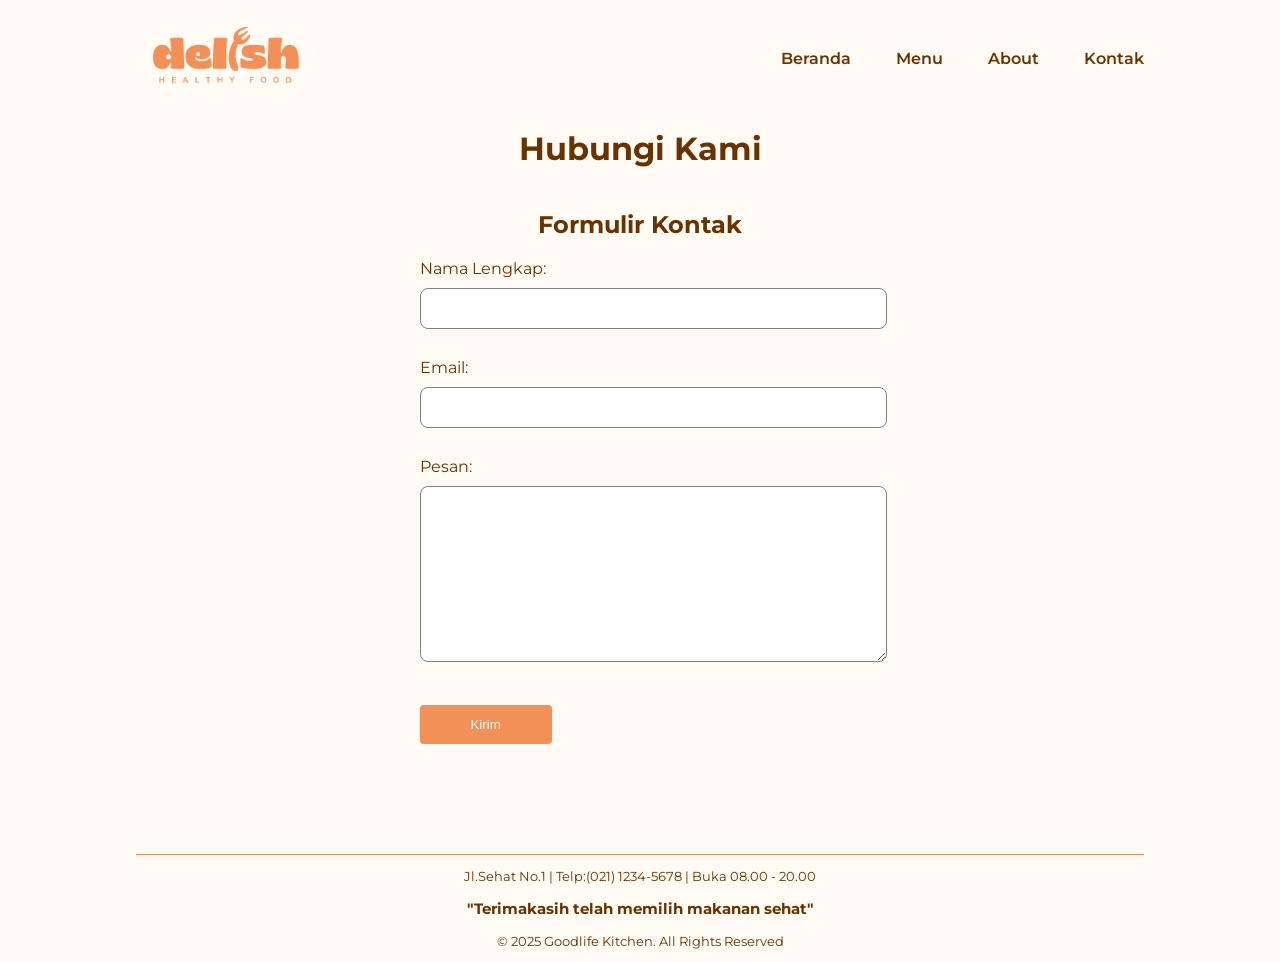
<file: kontak.html>
<!DOCTYPE html>
<html lang="en">
<head>
    <meta charset="UTF-8">
    <meta name="viewport" content="width=device-width, initial-scale=1.0">
    <link rel="stylesheet" href="style.css">
    <title>Delish Kitchen</title>
</head>
<body>
    <header>
        <div class="navbar">
            <div class="logo">
                <a href="index.html"><img src="img/logo1.png" alt="logo restoran"></a>
            </div>
            
            <ul class="navbar_menu">
                <li><a href="index.html">Beranda</a></li>
                <li><a href="menu.html">Menu</a></li>
                <li><a href="about.html">About</a></li>
                <li><a href="kontak.html">Kontak</a></li>
            </ul>           
        </div>
    </header>

    <main class="kontak_section">
        <h1>Hubungi Kami</h1>
        <h2>Formulir Kontak</h2>
        <form method="post">
            <label for="nama">Nama Lengkap:</label>
            <br><input type="text">

            <br><br>
            <label for="email">Email:</label>
            <br><input type="email" name="email" id="email">

            <br><br>
            <label for="pesan">Pesan:</label>
            <br><textarea name="pesan" id="pesan" cols="50" rows="10"></textarea>

            <br><br>
            <input type="submit" value="Kirim">
        </form>
    </main>

    <footer>
        <p>Jl.Sehat No.1 | Telp:(021) 1234-5678 | Buka 08.00 - 20.00</p>
        <h3>"Terimakasih telah memilih makanan sehat"</h3>
        <p>© 2025 Goodlife Kitchen. All Rights Reserved</p>
    </footer>
</body>
</html>
</file>
<file: style.css>
@import url('https://fonts.googleapis.com/css2?family=Montserrat:ital,wght@0,100..900;1,100..900&display=swap');

:root {
    --primary-color: #f29057;
    --background-primary-color: #fffaf3;
    --secondary-color: #683300;
}

body {
    font-family: Montserrat, sans-serif;
    background-color: var(--background-primary-color);
    padding-inline: 10%;
    color: var(--secondary-color);
}

/* Halaman Beranda */

/* Header */
.logo img {
    height: 90px;
}
.navbar {
    display: flex;
    justify-content: space-between;
    align-items: center;
    height: 100px;
}
.navbar_menu {
    list-style: none;
    display: flex;
    gap: 45px;
}
.navbar_menu li a {
    text-decoration: none;
    font-weight: 600;
    font-size: 16px;
    color: var(--secondary-color);
}
.navbar_menu li a:hover {
    color: var(--primary-color);
    cursor: pointer;
}
/* Header end */

.hero_section {
    display: flex;
    align-items: center;
    gap: 80px;
}
.konten_hero h1 {
    font-size: 50px;
}
.konten_hero span {
    color: var(--primary-color);
}
.hero_img {
    width: 500px;
}

.about_section {
    padding-top: 130px;
    display: flex;
    gap: 80px;  
}
.about_img {
    display: flex;
    flex-direction: column;
    align-items: center;
}
.about_img img {
    width: 500px;
}
.konten_about h1 {
    color: var(--primary-color);
}

.services_section {
    padding-top: 130px;
    display: flex;
    flex-direction: column;
    align-items: center;
}
.services_section ul {
    list-style: none;
    display: flex ;
    gap: 50px;
    text-align: center;
    font-weight: 600;
}
.services_section li {
    border: 2px solid var(--primary-color);
    padding: 30px;
    border-radius: 8px;
}
.services_section li:hover {
    background-color: var(--primary-color);
    color: var(--background-primary-color);
}
.services_section h1 {
    color: var(--primary-color);
}



/* Halaman Menu */
.menu_section {
    display: flex;
    flex-direction: column;
    align-items: center;
    padding-top: 30px;
}

.menu_section table {
    border-collapse: collapse;
    width: 100%;
}

.menu_section table, th, td {
    border: 1px solid var(--secondary-color);
    padding: 10px;
    text-align: center;
}

th {
    height: 30px;
    background-color: var(--primary-color);
    color: var(--background-primary-color);
    width: 20%;
}
td {
    width: 20%;
}

.menu_section table img {
    width: 200px;
    height: 150px;
}


/* Halaman Kontak */

.kontak_section {
    display: flex;
    flex-direction: column;
    align-items: center;
}

input[type=text], input[type=email], textarea {
    width: 100%;
    padding: 12px;
    margin: 10px 0;
    border: 1px solid grey;
    border-radius: 8px;
}

input[type=submit] {
    background-color: var(--primary-color);
    color: var(--background-primary-color);
    border: none;
    width: 30%;
    padding: 12px;
    margin: 10px 0;
    font-weight: 300;
    border-radius: 4px;
}
input[type=submit]:hover {
    border: 2px solid var(--secondary-color);
}


/* footer */
footer {
    margin-top: 100px;
    text-align: center;
    font-size: small;
    border-top: 1px solid var(--primary-color);
}
</file>
